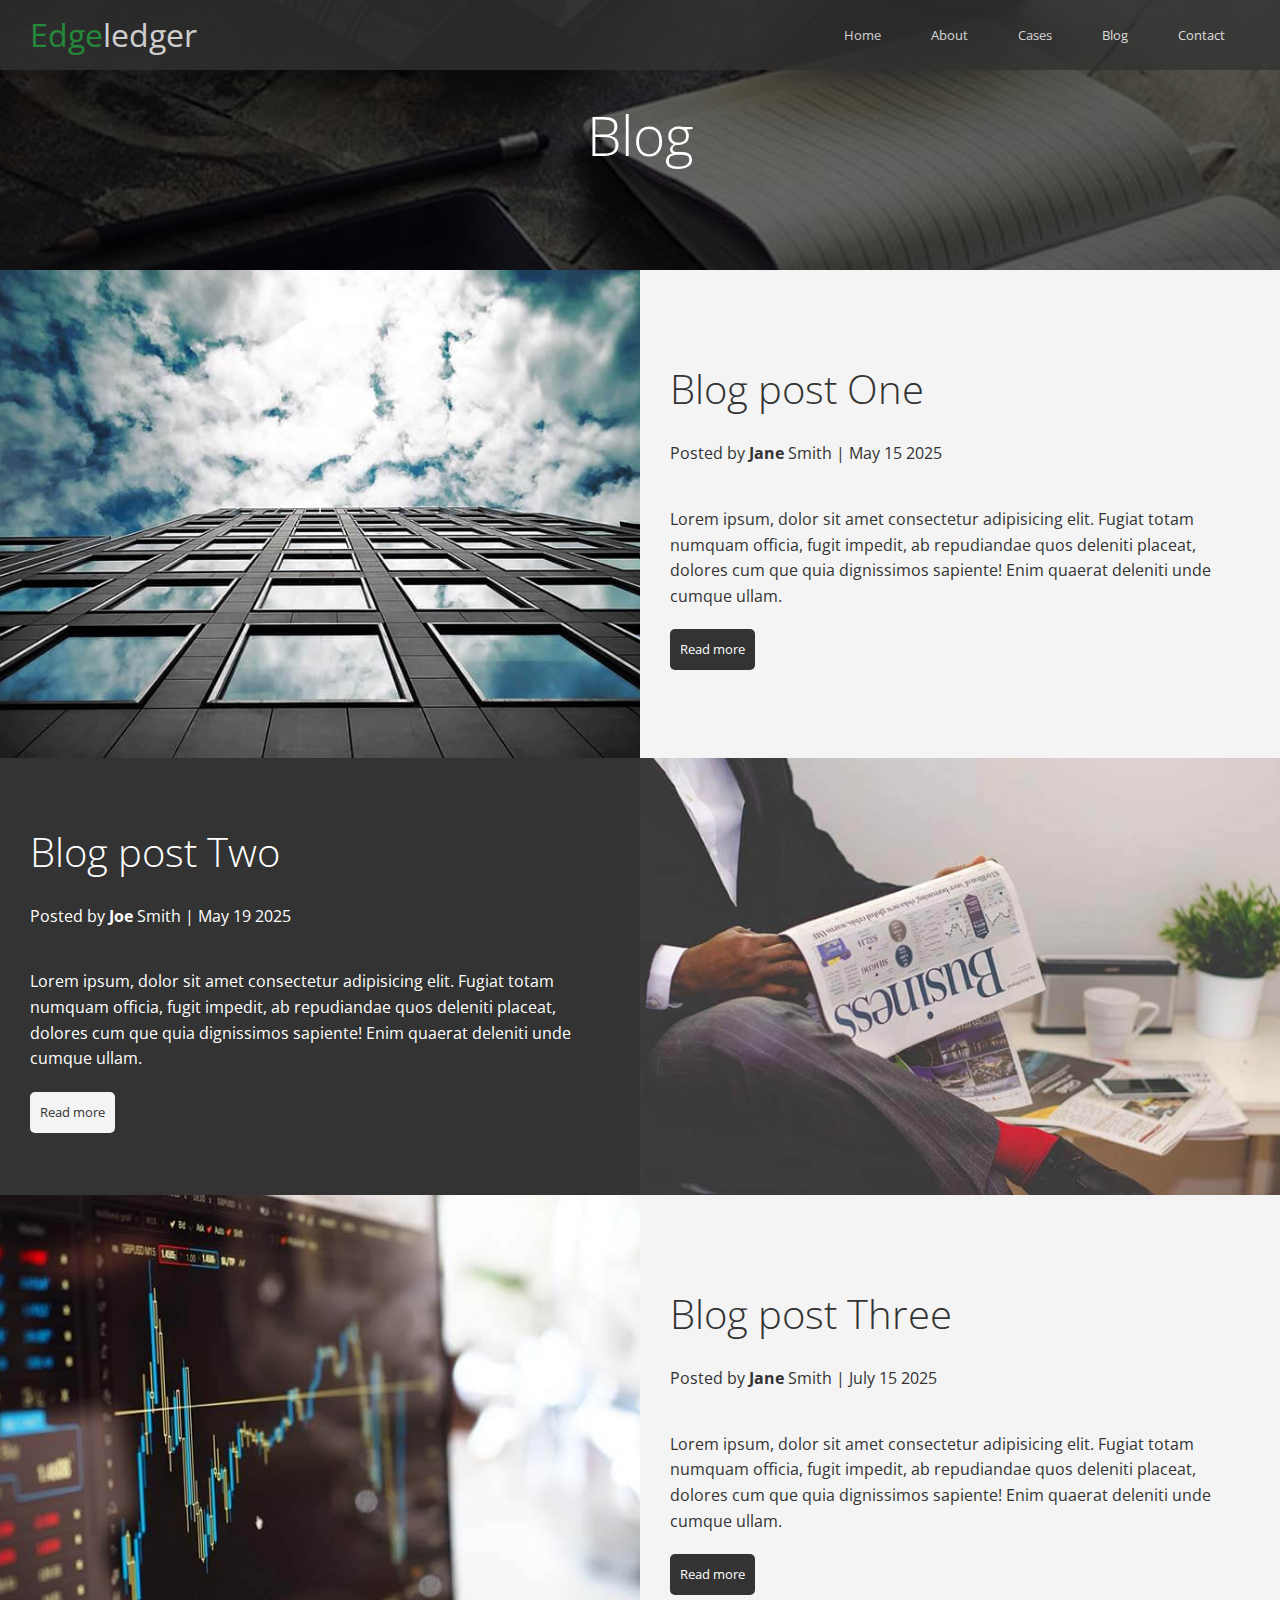
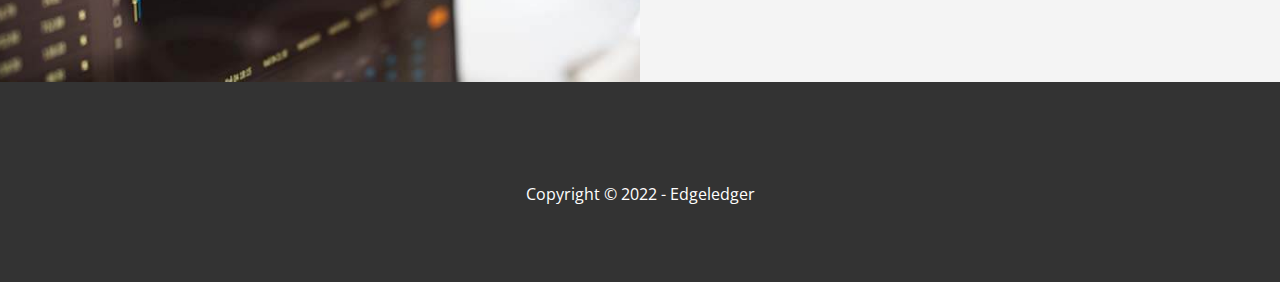
<file: blog.html>
<!DOCTYPE html>
<html lang="en">

<head>
    <meta charset="UTF-8">
    <meta http-equiv="X-UA-Compatible" content="IE=edge">
    <meta name="viewport" content="width=device-width, initial-scale=1.0">
    <link rel="stylesheet" href="https://cdnjs.cloudflare.com/ajax/libs/font-awesome/6.1.1/css/all.min.css"
        integrity="sha512-KfkfwYDsLkIlwQp6LFnl8zNdLGxu9YAA1QvwINks4PhcElQSvqcyVLLD9aMhXd13uQjoXtEKNosOWaZqXgel0g=="
        crossorigin="anonymous" referrerpolicy="no-referrer" />
    <link rel="stylesheet" href="css/utilities.css">
    <link rel="stylesheet" href="css/style.css">
    <link rel="stylesheet" href="css/lightbox.min.css">
    <title>Read our Blog</title>
</head>

<body id="home">
    <header class="hero blog">
        <div id="navbar" class="navbar">
            <h1 class="logo">
                <span class="text-primary"><i class="fas fa-book-open"></i> Edge</span>ledger
            </h1>
            <nav>
                <ul>
                    <li><a href="index.html">Home</a></li>
                    <li><a href="index.html#about">About</a></li>
                    <li><a href="index.html#cases">Cases</a></li>
                    <li><a href="index.html#blog">Blog</a></li>
                    <li><a href="index.html#contact">Contact</a></li>
                </ul>
            </nav>
        </div>

        <div class="content">
            <h1>Blog</h1>

        </div>
    </header>

    <main>

        <article class="flex-columns">
            <div class="row">
                <div class="column">
                    <div class="column-1">
                        <img src="img/blog/blog1.jpg" alt="">
                    </div>
                </div>
                <div class="column">
                    <div class="column-2 bg-light">
                        <h2>Blog post One</h2>
                        <p class="meta">
                            <i class="fas fa-user"></i> Posted by <strong> Jane </strong> Smith | May 15 2025
                        </p>
                        <p>Lorem ipsum, dolor sit amet consectetur adipisicing elit. Fugiat
                            totam numquam officia, fugit impedit, ab repudiandae quos deleniti
                            placeat, dolores cum
                            que quia dignissimos sapiente! Enim quaerat deleniti unde cumque
                            ullam.
                        </p>
                        <a href="post.html" class="btn btn-dark">
                            <i class="fas fa-chevron"></i> Read more</a>
                    </div>
                </div>
            </div>
        </article>

        <article class="flex-columns flex-reverse">
            <div class="row">
                <div class="column">
                    <div class="column-1">
                        <img src="img/blog/blog2.jpg" alt="">
                    </div>
                </div>
                <div class="column">
                    <div class="column-2 bg-dark">
                        <h2>Blog post Two</h2>
                        <p class="meta">
                            <i class="fas fa-user"></i> Posted by <strong> Joe </strong> Smith | May 19 2025
                        </p>
                        <p>Lorem ipsum, dolor sit amet consectetur adipisicing elit. Fugiat
                            totam numquam officia, fugit impedit, ab repudiandae quos deleniti
                            placeat, dolores cum
                            que quia dignissimos sapiente! Enim quaerat deleniti unde cumque
                            ullam.
                        </p>
                        <a href="post.html" class="btn btn-light">
                            <i class="fas fa-chevron"></i> Read more</a>
                    </div>
                </div>
            </div>
        </article>

        <article class="flex-columns">
            <div class="row">
                <div class="column">
                    <div class="column-1">
                        <img src="img/blog/blog3.jpg" alt="">
                    </div>
                </div>
                <div class="column">
                    <div class="column-2 bg-light">
                        <h2>Blog post Three</h2>
                        <p class="meta">
                            <i class="fas fa-user"></i> Posted by <strong> Jane </strong> Smith | July 15 2025
                        </p>
                        <p>Lorem ipsum, dolor sit amet consectetur adipisicing elit. Fugiat
                            totam numquam officia, fugit impedit, ab repudiandae quos deleniti
                            placeat, dolores cum
                            que quia dignissimos sapiente! Enim quaerat deleniti unde cumque
                            ullam.
                        </p>
                        <a href="post.html" class="btn btn-dark">
                            <i class="fas fa-chevron"></i> Read more</a>
                    </div>
                </div>
            </div>
        </article>

    </main>

    <footer class="footer bg-dark">
        <div class="social">
            <a href="#"><i class="fab fa-facebook fa-2x"></i></a>
            <a href="#"><i class="fab fa-twitter fa-2x"></i></a>
            <a href="#"><i class="fab fa-youtube fa-2x"></i></a>
            <a href="#"><i class="fab fa-linkedin fa-2x"></i></a>
        </div>
        <p>Copyright &copy; 2022 - Edgeledger </p>
    </footer>
</body>

</html>
</file>
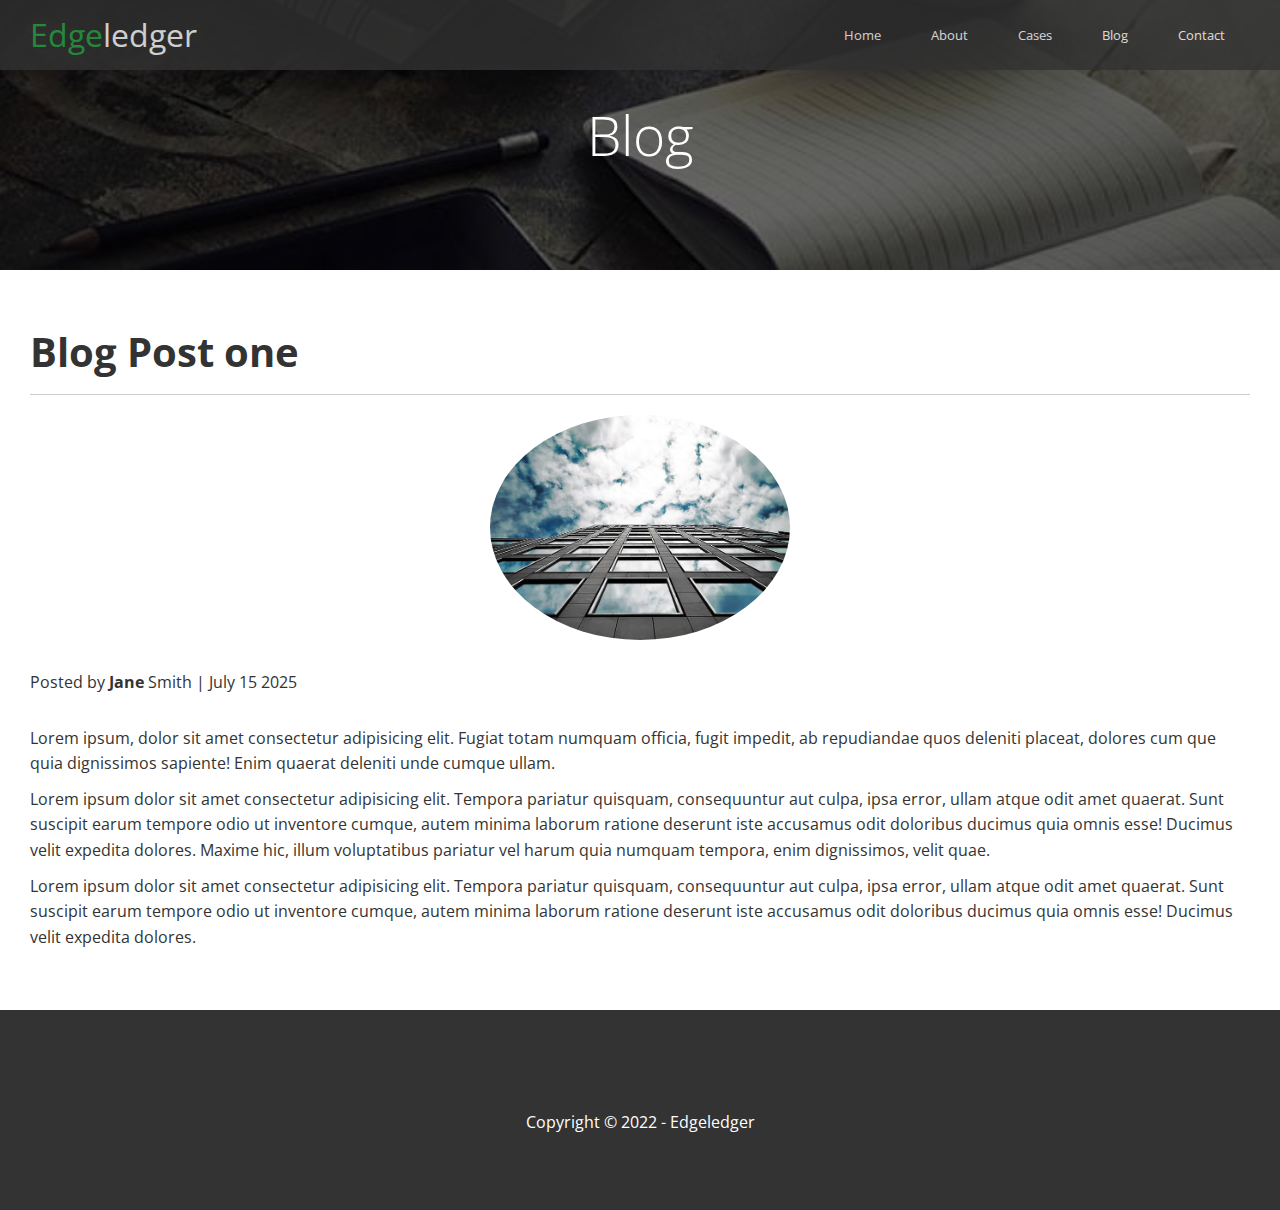
<file: post.html>
<!DOCTYPE html>
<html lang="en">
<head>
    <meta charset="UTF-8">
    <meta http-equiv="X-UA-Compatible" content="IE=edge">
    <meta name="viewport" content="width=device-width, initial-scale=1.0">
    <link rel="stylesheet" href="https://cdnjs.cloudflare.com/ajax/libs/font-awesome/6.1.1/css/all.min.css" integrity="sha512-KfkfwYDsLkIlwQp6LFnl8zNdLGxu9YAA1QvwINks4PhcElQSvqcyVLLD9aMhXd13uQjoXtEKNosOWaZqXgel0g==" 
    crossorigin="anonymous" referrerpolicy="no-referrer" />
    <link rel="stylesheet" href="css/utilities.css">
    <link rel="stylesheet" href="css/style.css">
    <title>Post One</title>
</head>
<body id="home">
    <header class="hero blog">
        <div id="navbar" class="navbar">
            <h1 class="logo">
              <span class="text-primary"><i class="fas fa-book-open"></i> Edge</span>ledger
            </h1>
            <nav>
                <ul>
                    <li><a href="index.html">Home</a></li>
                    <li><a href="index.html#about">About</a></li>
                    <li><a href="index.html#cases">Cases</a></li>
                    <li><a href="index.html#blog">Blog</a></li>
                    <li><a href="index.html#contact">Contact</a></li>
                </ul>
            </nav>
        </div>

        <div class="content">
            <h1>Blog</h1>
            
        </div>
    </header>
    
    <main>

        <section class="post">
            <h2>Blog Post one</h2>
            <p class="meta">
                <img src="img/blog/blog1.jpg" alt="">
                <i class="fas fa-user"></i> Posted by <strong> Jane </strong> Smith | July 15 2025
            </p>
            <p>Lorem ipsum, dolor sit amet consectetur adipisicing elit. Fugiat 
                totam numquam officia, fugit impedit, ab repudiandae quos deleniti 
                placeat, dolores cum
                que quia dignissimos sapiente! Enim quaerat deleniti unde cumque 
                ullam.
            </p>
            <p>Lorem ipsum dolor sit amet consectetur adipisicing elit. 
                Tempora pariatur quisquam, consequuntur aut culpa, ipsa 
                error, ullam atque odit amet quaerat. Sunt suscipit earum
                 tempore odio ut inventore cumque, autem minima laborum
                  ratione deserunt iste accusamus odit doloribus ducimus
                   quia omnis esse! Ducimus velit expedita dolores. 
                   Maxime hic, illum voluptatibus pariatur vel harum 
                   quia numquam tempora, enim dignissimos, velit quae.
                </p>
                <p>Lorem ipsum dolor sit amet consectetur adipisicing elit. 
                    Tempora pariatur quisquam, consequuntur aut culpa, ipsa 
                    error, ullam atque odit amet quaerat. Sunt suscipit earum
                     tempore odio ut inventore cumque, autem minima laborum
                      ratione deserunt iste accusamus odit doloribus ducimus
                       quia omnis esse! Ducimus velit expedita dolores.
                    </p>
        </section>

    </main>

    <footer class="footer bg-dark">
        <div class="social">
            <a href="#"><i class="fab fa-facebook fa-2x"></i></a>
            <a href="#"><i class="fab fa-twitter fa-2x"></i></a>
            <a href="#"><i class="fab fa-youtube fa-2x"></i></a>
            <a href="#"><i class="fab fa-linkedin fa-2x"></i></a>
        </div>
        <p>Copyright &copy; 2022 - Edgeledger </p>
    </footer>
</body>
</html>
</file>
<file: css/utilities.css>
/* Text colors */

.text-primary {
    color: #28a745;
}

.text-secondary {
    color: #0284d0;
}

/* Button */

.btn {
  cursor: pointer;
  display: inline-block;
  pad: 10px 30px;
  color: white;
  background: #28a745;
  border: none;
  border-radius: 5px;
}

.btn:hover {
    opacity: 0.9;
}

.btn-primary, .bg-primary {
    background: #28a745;
    color: white;
}

.btn-secondary, .bg-secondary {
    background: #0284d0;
    color: white;
}

.btn-dark, .bg-dark {
    background: #333;
    color: white;
}

.btn-light, .bg-light {
    background: #f4f4f4;
    color: #333;
}


.btn-outline {
    background: transparent;
    border: 1px solid #fff;
}


/* Flex items */
.flex-items {
    display: flex;
    text-align: center;
    justify-content: center;
    text-align: center;
    height: 100%;

}

.flex-items > div {
    padding: 20px;
}

/* Flex columns */


.flex-columns.flex-reverse .row{
    flex-direction: row-reverse;
}

.flex-columns .row {
    display: flex;
    flex-direction: row;
    flex-wrap: wrap;
    width: 100%;

}

.flex-columns .column {
 display: flex;
 flex-direction: column;
 flex-basis: 100%;
 flex: 1;
}

.flex-columns .column .column-1,
.flex-columns .column .column-2
 {
 height: 100%;
}

.flex-columns img {
    width: 100%;
    height: 100%;
    object-fit: cover;
}

.flex-columns .column .column-2 {
    display: flex;
    flex-direction: column;
    align-items: flex-start;
    justify-content: center;
    padding: 30px;
}

.flex-columns h2 {
    font-size: 40px;
    font-weight: 100;
}

.flex-columns h4 {
   margin-bottom: 10px; 
}

.flex-columns p {
    margin: 20px 0 ;
}

/* Section Header */
.section-header {
    padding: 30px;
    display: flex;
    flex-direction: column;
    align-items: center;
    justify-content: center;
    text-align: center;
}

.section-header h2 {
    font-size: 40px;
    margin: 20px 0;
}

.section-padding {
    padding: 20px 20px 40px;
}

/* Flex Grid */

.flex-grid .row {
    display: flex;
    flex-wrap: wrap;
    padding: 0 4px;
}

.flex-grid .column {
    flex: 25%;
    max-width: 25%;
    padding: 0 4px;
}
</file>
<file: css/style.css>
@import url('https://fonts.googleapis.com/css2?family=Montserrat&family=Open+Sans:wght@300;400&family=Ubuntu:ital,wght@1,300&display=swap');

* {
    box-sizing: border-box;
    margin: 0;
    padding: 0;
}

body {
    font-family: 'Open Sans', sans-serif;
    background: #fff;
    color: #333;
    line-height: 1.6;
}

ul {
    list-style: none;
}

a {
    color: #333;
    text-decoration: none;
    font-size: 13px;
    padding: 10px;
}

h1, h1 {
    font-weight: 300;
    line-height: 1.2;
}

p {
    margin: 10px 0;
}

img {
    width: 100%;
}

/* Navbar */

.navbar {
    display: flex;
    align-items: center;
    justify-content: space-between;
    background: #333;
    color: white;
    opacity: 0.8 ;
    width: 100%;
    height: 70px;
    position: fixed ;
    top: 0px;
    padding: 0 30px;
    transition: 0.5s ;
}

.navbar.top {
   background: transparent; 
}

.navbar a {
    color: white;
    padding: 10px 20px;
    margin: 0 5px;
}

.navbar a:hover {
    border-bottom: #28a745 2px solid;
}

.navbar ul {
    display: flex;
}

.navbar .logo {
    font-weight: 400;
}

/* Header */

.hero {
    background: url('../img/home/showcase.jpg') no-repeat center center/cover;
    height: 100vh;
    position: relative;
    color: white;
}

.hero .content {
    display: flex;
    flex-direction: column;
    align-items: center;
    justify-content: center;
    text-align: center;
    height: 100%;
    padding: 0 20px;
}

.hero .content h1 {
    font-size: 55px;
}

.hero .content p {
    font-size: 23px;
    max-width: 600px;
    margin: 20px 0 30px ;
} 

.hero .content a {
    font-size: 13px;
    padding: 10px;
}

.hero::before {
    content: '';
    position: absolute;
    top:0;
    left: 0;
    width: 100%;
    height: 100%;
    background: rgba(0,0,0,0.6);
}

.hero * {
    z-index: 10;
}

.hero.blog {
    background: url('../img/home/blog.jpg') no-repeat center center/cover;
    height: 30vh;
}

/* Icons */

.icons {
    padding: 30px;
}

.icons h3 {
    font-weight: bold;
    margin-bottom: 15px;
}

.icons i {
    background-color: #28a745;
    color: white;
    padding: 1rem;
    border-radius: 50%;
    margin-bottom: 15px;
}

.cases img:hover {
    opacity: 0.7;
}

.team img {
    border-radius: 50%;
}

/* Callback form  */

.callback-form {
    width: 100%;
    padding: 20px 0;
}

.callback-form label {
    display: block;
   margin-bottom: 5px;
}

.callback-form .form-control {
    margin-bottom: 15px;
}

.callback-form input {
    width: 100%;
    padding: 4px;
    height: 40px;
    border: #f5f5f5 1px solid;
}

.callback-form input:focus {
    outline-color: #28a745;
}

.callback-form .btn {
    padding: 12px 0;
    margin-top: 20px;
}

/* Post */
.post {
    padding: 50px 30px;

}

.post h2 {
  font-size: 40px;
  margin-bottom: 20px;
  padding-bottom: 10px ;
  border-bottom: #ccc solid 1px;
}

.post .meta {
    margin-bottom: 30px;
}

.post img {
   width: 300px; 
   border-radius: 50%;
   display: block;
   margin: 0 auto 30px;
}

/* footer */

.footer {
    display: flex;
    flex-direction: column;
    align-items: center;
    justify-content: center;
    text-align: center;
    height: 200px;
}


.footer a {
    color: white;
}

.footer a:hover {
    color: #28a745
}

.footer .social >* {
    margin-right: 30px;
}

/* Mobile */

@media (max-width: 768px) {
    .navbar {
        flex-direction: column;
        justify-items: center;
        height: 120px;
        padding: 20px;
    }

    .navbar a {
        padding: 10px 10px;
        margin: 0 3px;
    }

    .flex-items {
        flex-direction: column;
    }

    .flex-columns .column, .flex-grid .column {
      flex: 100%;
      max-width: 100%;
    }
     
    .team img {
        width: 70%;
    }
    
}
</file>
